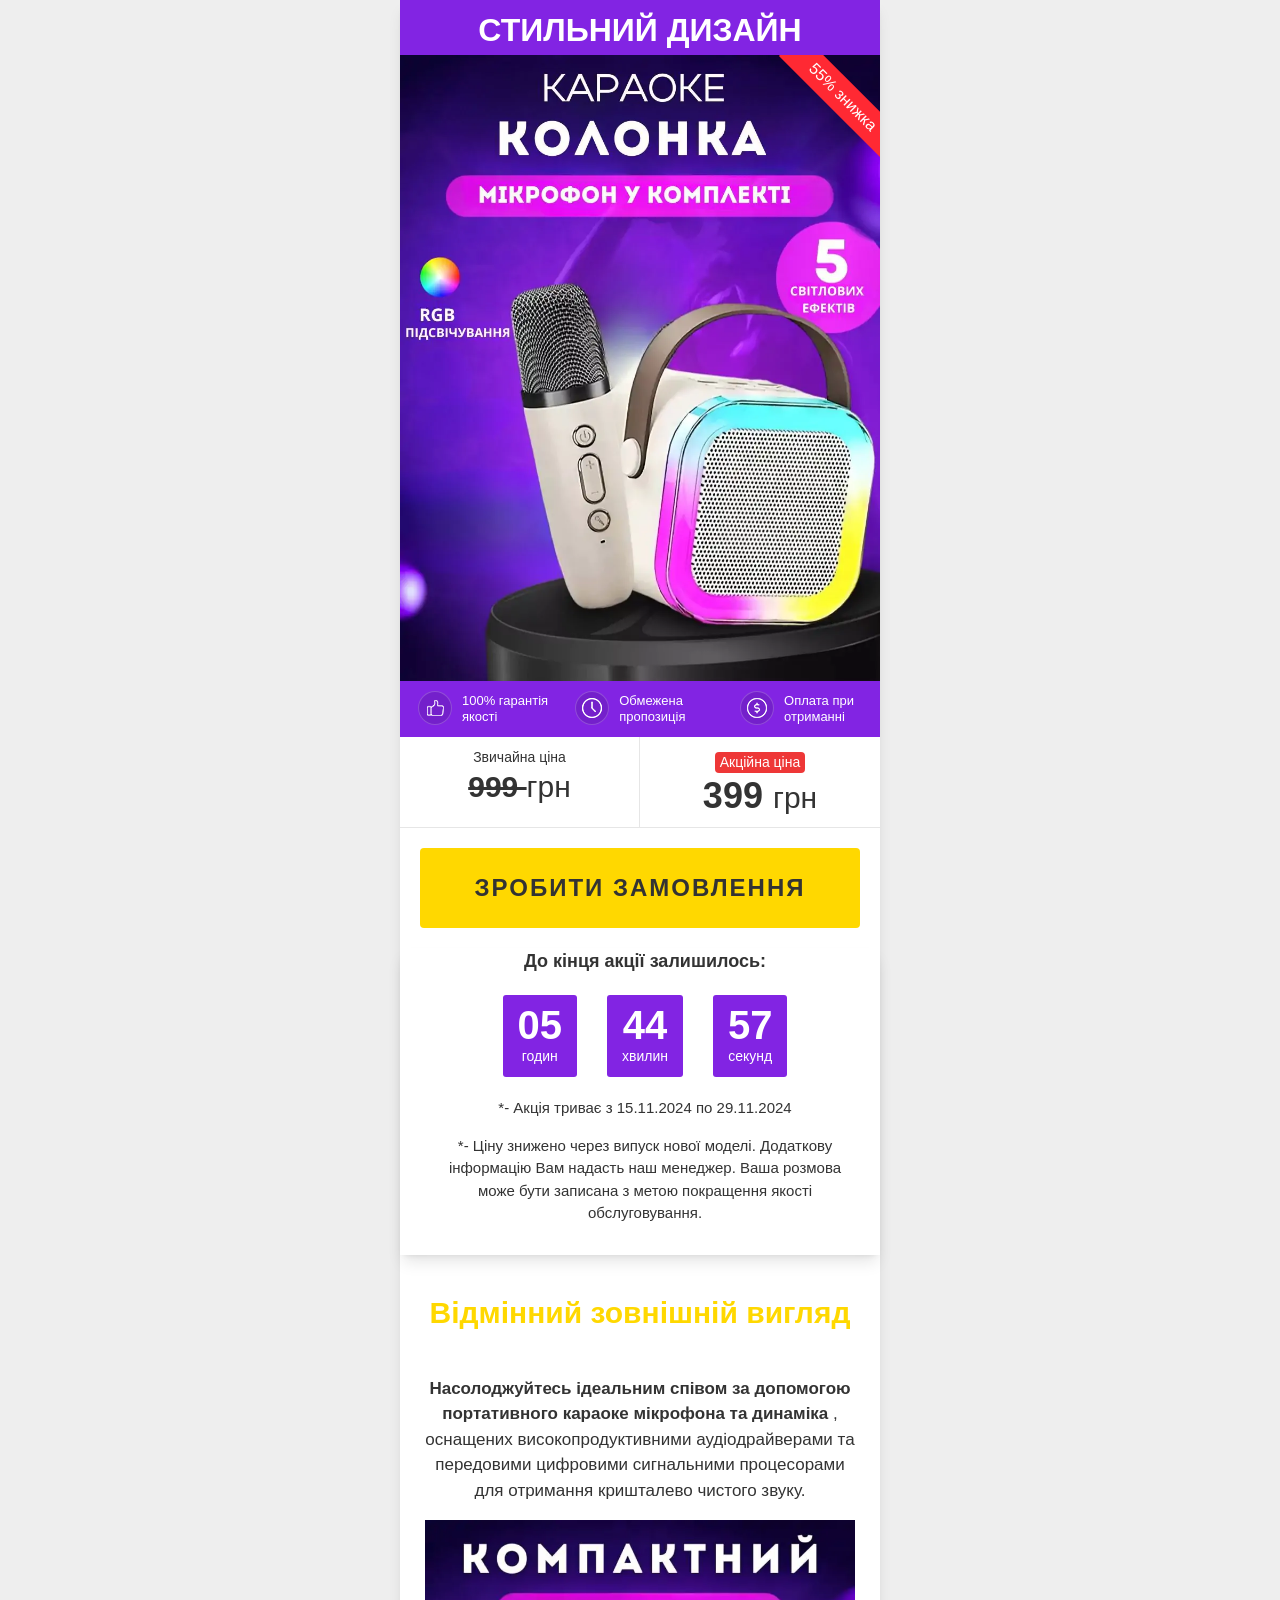
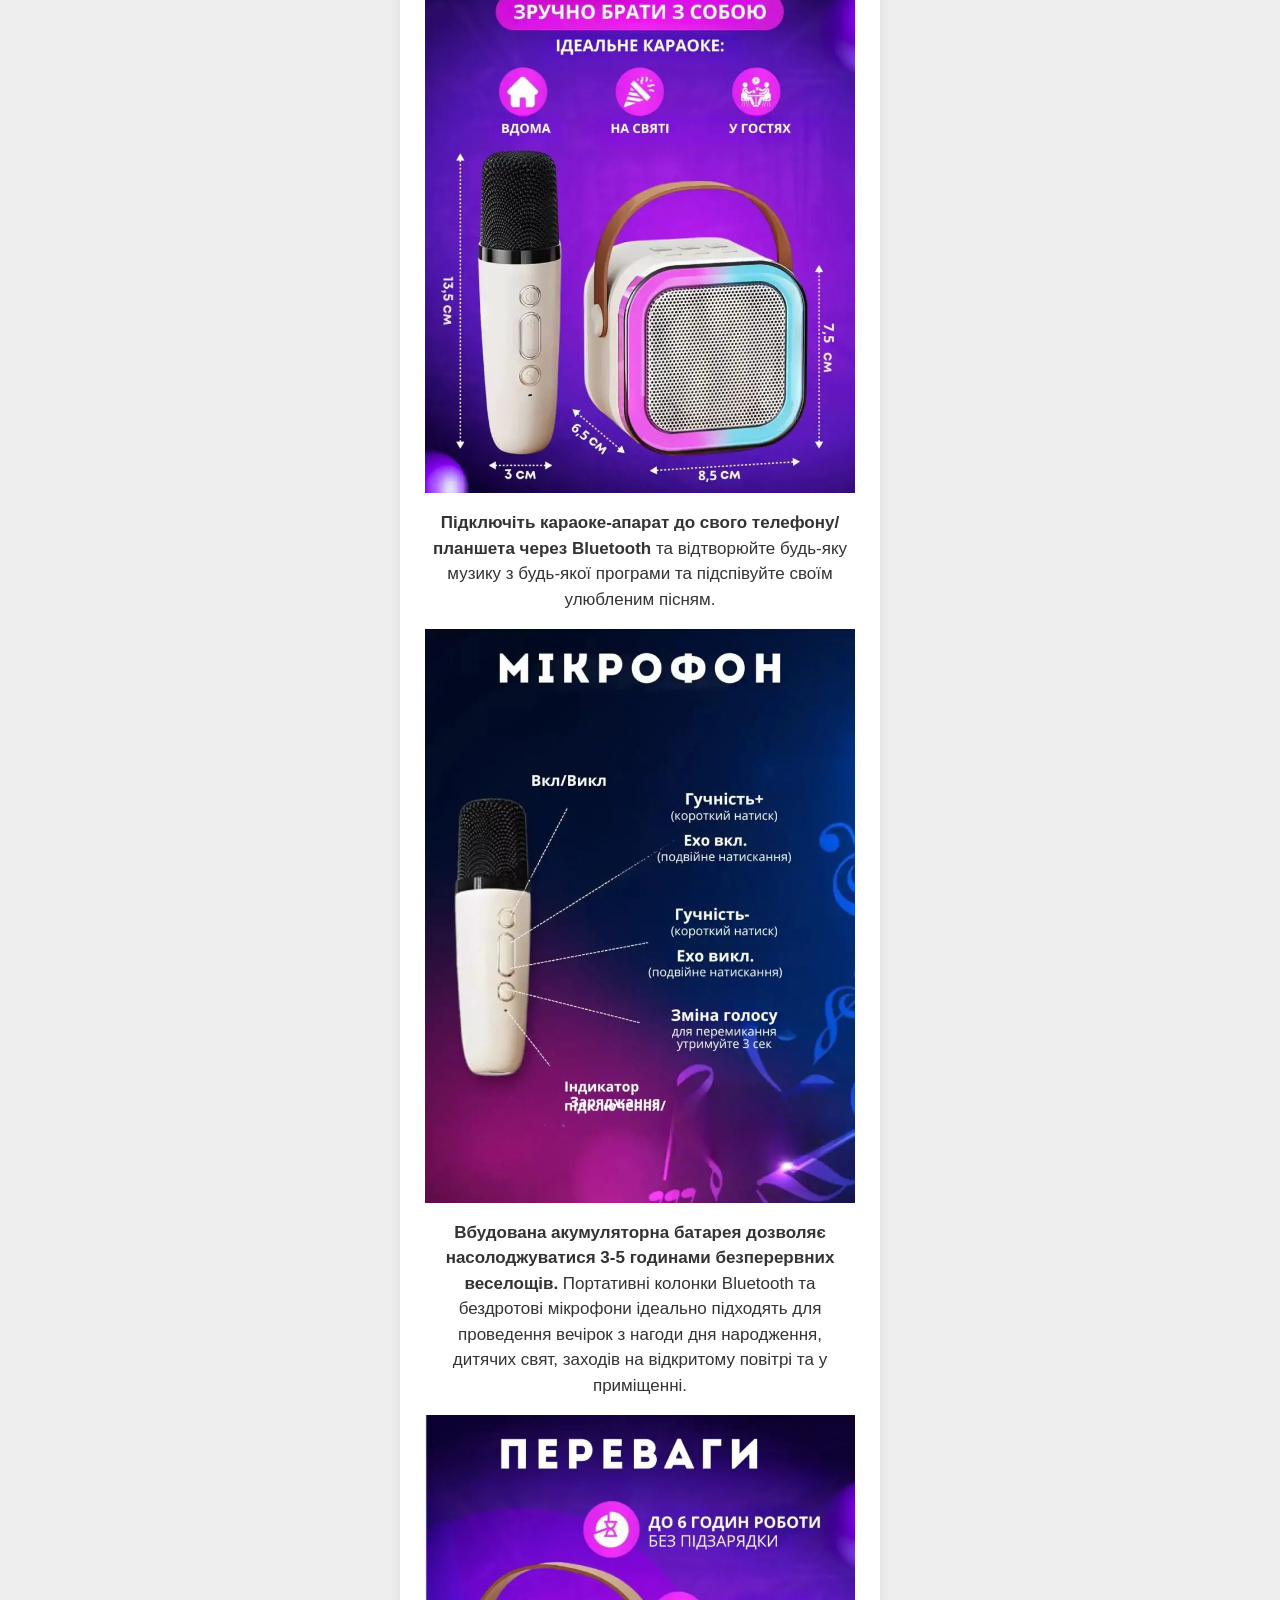
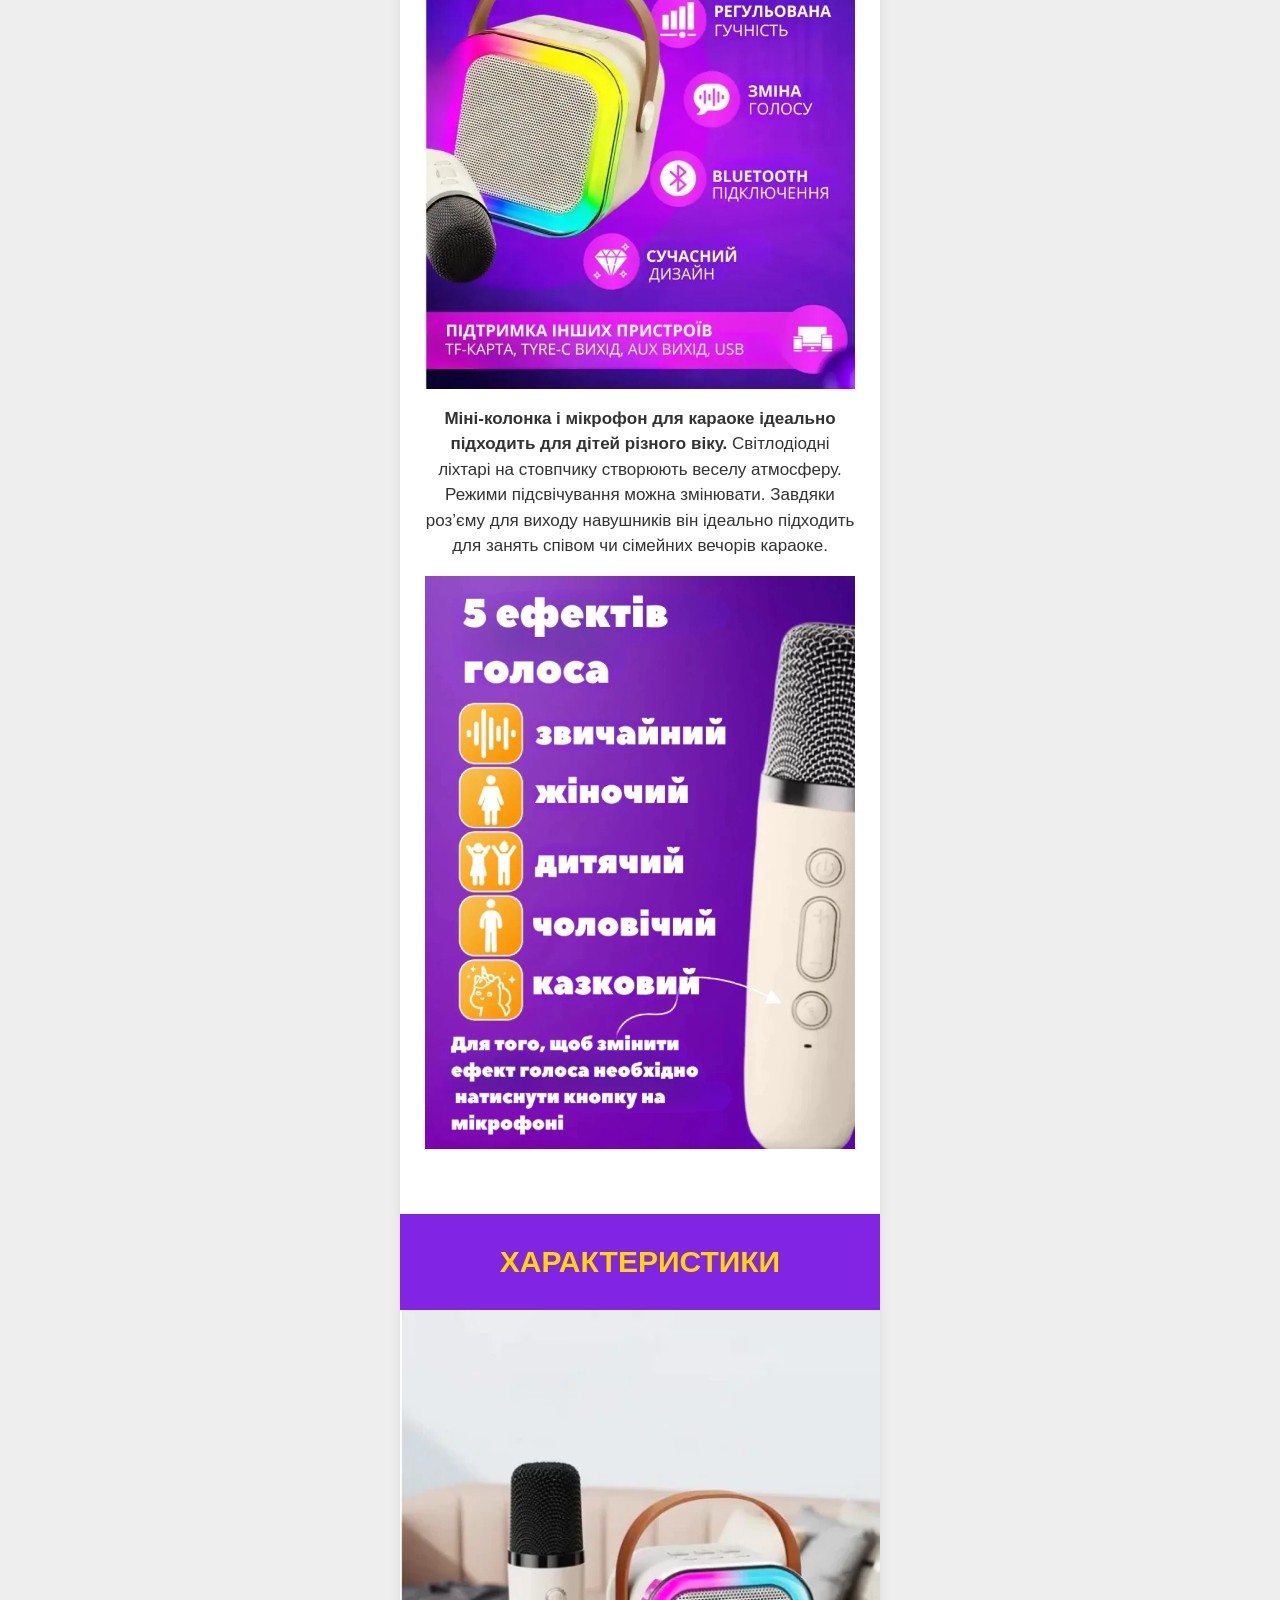
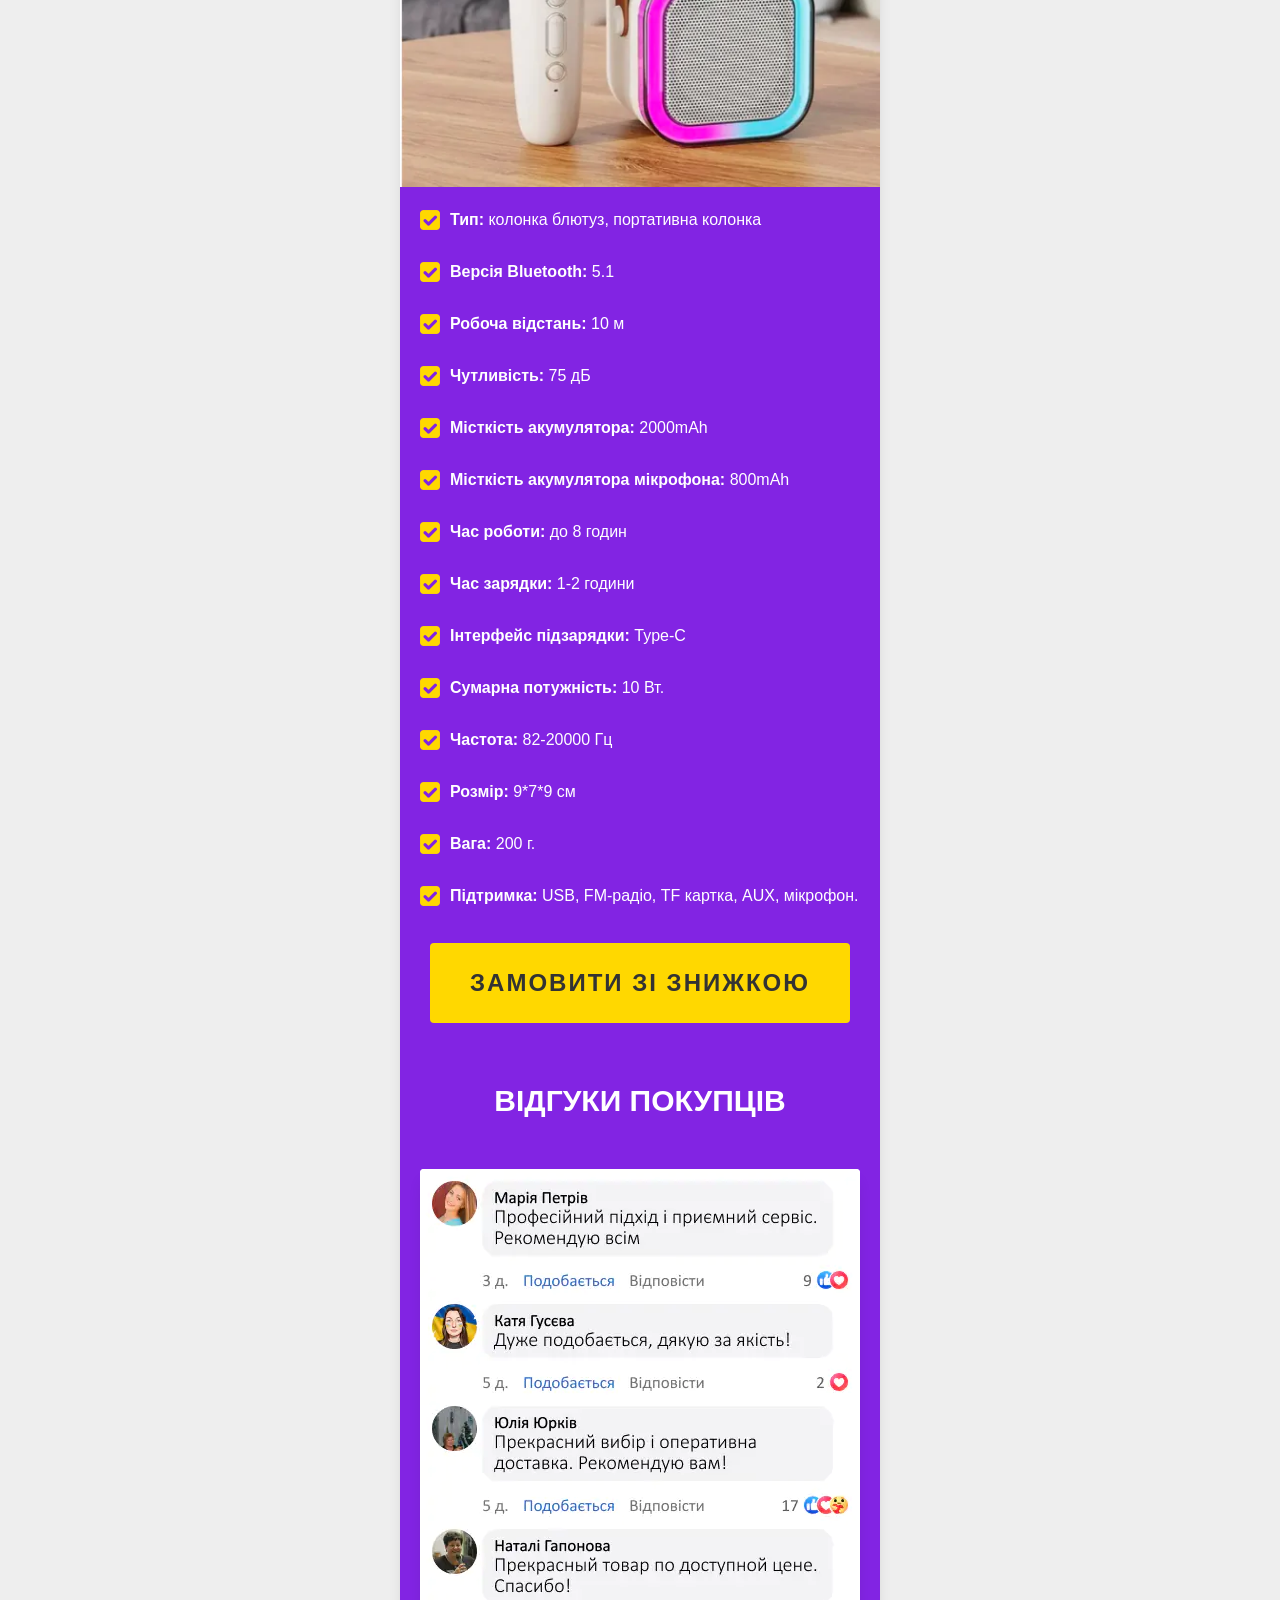
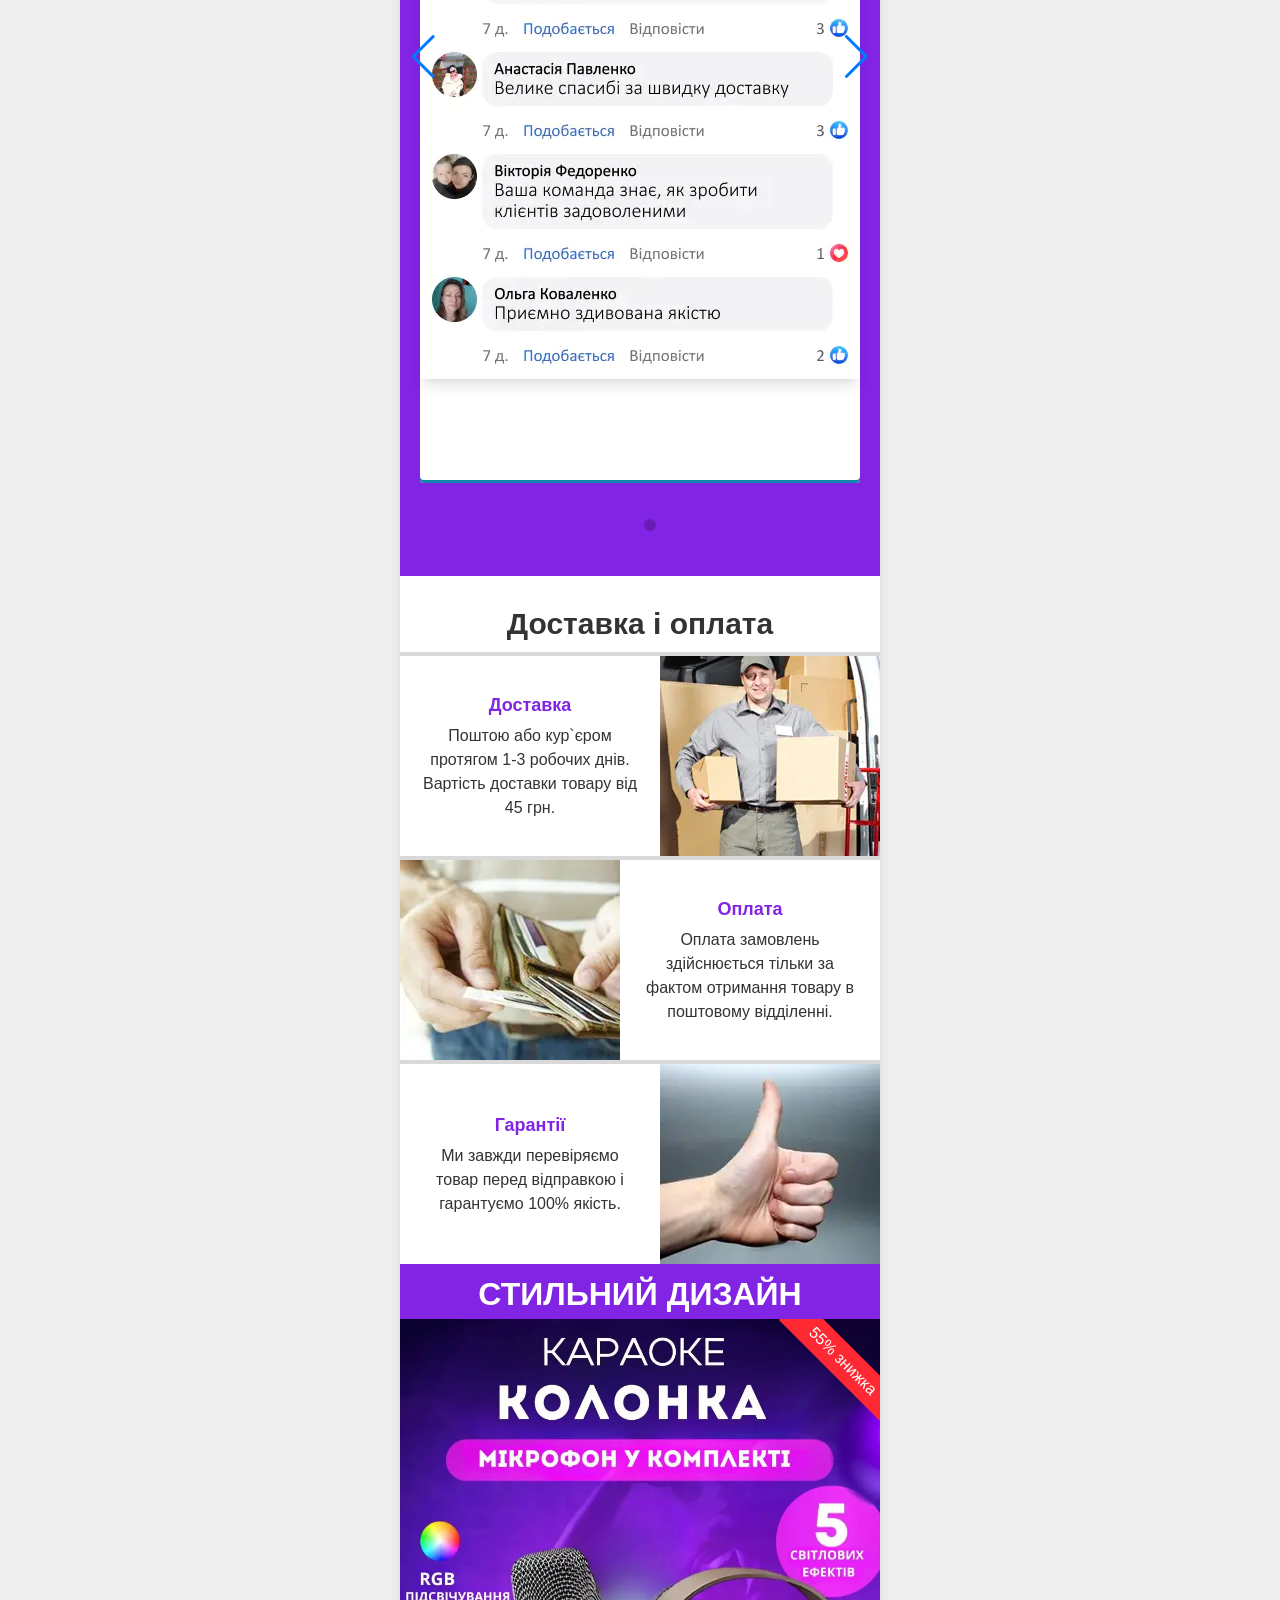
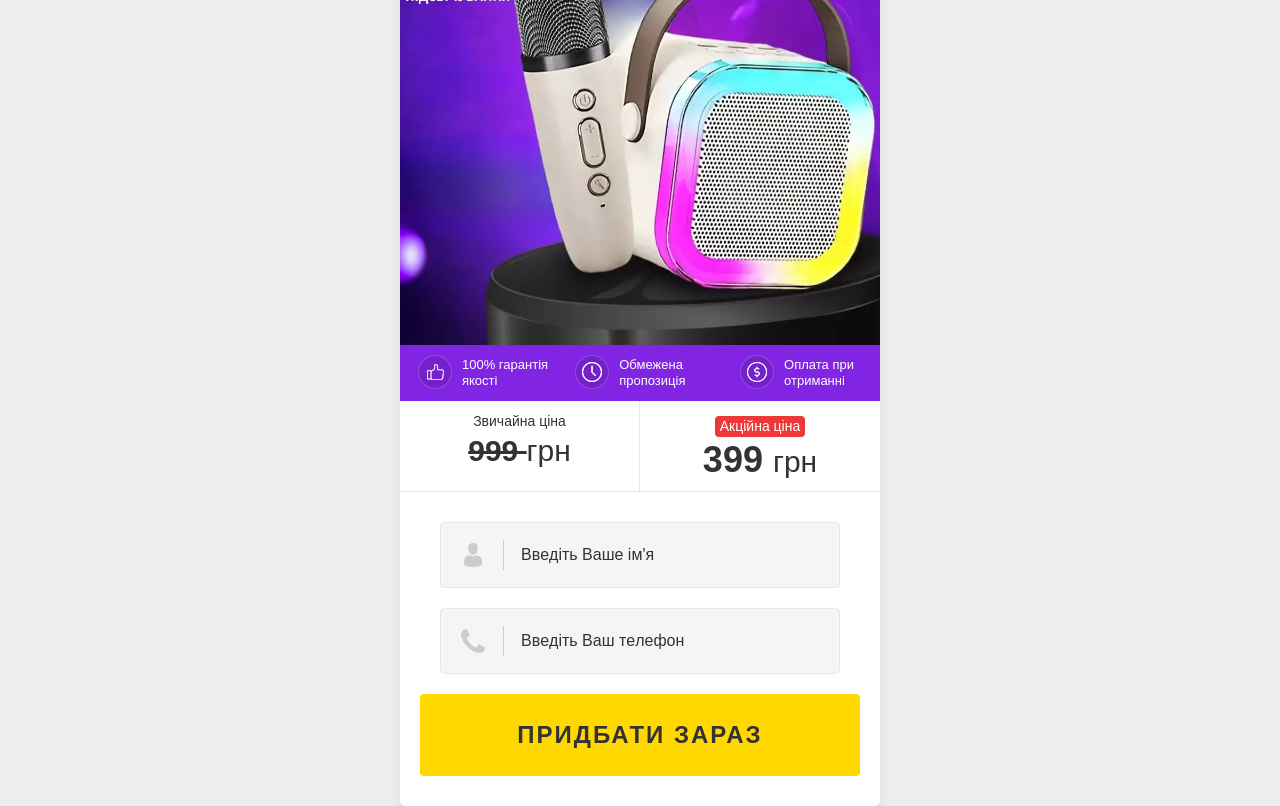
<file: index.html>
<!DOCTYPE html>
<html lang="uk">

<head>
    <meta charset="utf-8">
    <meta content="width=480" name="viewport">
    <meta http-equiv="X-UA-Compatible" content="IE=edge">
    <title>Мини караоке</title>

    <link rel="icon" href="./favicon.ico" type="image/x-icon">
    <link href="css/style.css" id="tovar-style-css" media="all" rel="stylesheet" type="text/css">
    <link href="css/swiper-bundle.min.css" id="swiper-slider-css" media="screen" rel="stylesheet" type="text/css">
    <link href="css/land-2.css" id="landing-design-css" media="screen" rel="stylesheet" type="text/css">

</head>

<body class="post-template-default single single-post postid-5072 single-format-standard">

    <div class="site" id="page">
        <div class="container-body">
            <style>
                :root {
                    --tov-main-color: #8224e3 !important;
                }
            </style>
            <div class="content-wrap">
                <div class="top-card-wrap">
                    <div class="item-card">
                        <div class="header">
                            <h1 class="product-title">
                                Стильний дизайн
                            </h1>
                        </div>
                        <div class="featured-media">
                            <div class="discount">
                                55% знижка
                            </div>
                            <picture>
                                <source sizes="(max-width: 900px) 100vw, 900px"
                                    srcset="images/1-10-e1730035610619.jpg.webp 900w, images/1-10-e1730035610619-230x300.jpg.webp 230w, images/1-10-e1730035610619-785x1024.jpg.webp 785w, images/1-10-e1730035610619-768x1002.jpg.webp 768w"
                                    type="image/webp">
                                <img alt="" class="attachment-full size-full webpexpress-processed" decoding="async"
                                    fetchpriority="high" height="1174" loading="lazy"
                                    sizes="(max-width: 900px) 100vw, 900px" src="images/1-10-e1730035610619.jpg"
                                    srcset="images/1-10-e1730035610619.jpg 900w, images/1-10-e1730035610619-230x300.jpg 230w, images/1-10-e1730035610619-785x1024.jpg 785w, images/1-10-e1730035610619-768x1002.jpg 768w"
                                    width="900">
                            </picture>
                        </div>
                        <div class="benefits_list clearfix">
                            <div class="benefit_item">
                                100% гарантія якості
                            </div>
                            <div class="benefit_item">
                                Обмежена пропозиція
                            </div>
                            <div class="benefit_item">
                                Оплата при отриманні
                            </div>
                        </div>
                        <div class="pricing-block">
                            <div class="old-price">
                                <span>
                                    Звичайна ціна
                                </span>
                                <strong>
                                    999
                                </strong>
                                <small>
                                    грн
                                </small>
                            </div>
                            <div class="new-price">
                                <span>
                                    Акційна ціна
                                </span>
                                <strong>
                                    399
                                </strong>
                                <small>
                                    грн
                                </small>
                            </div>
                        </div>
                    </div>
                    <div class="order-button margin20">
                        <a class="big-button" href="#order-form">
                            ЗРОБИТИ ЗАМОВЛЕННЯ
                        </a>
                    </div>
                    <div class="countdown">
                        <h4>
                            До кінця акції залишилось:
                        </h4>
                        <div class="value">
                            <span class="js-countdown" data-labels="день, годин, хвилин, секунд" data-timer="20700">
                            </span>
                        </div>
                        <div class="countdown-text">
                            <p>
                                *- Акція триває з 15.11.2024 по 29.11.2024
                            </p>
                            <p>
                                *- Цiну знижено через випуск нової моделi. Додаткову iнформацiю Вам надасть наш
                                менеджер. Ваша розмова може бути записана з метою покращення якостi обслуговування.
                            </p>
                        </div>
                    </div>
                </div>
                <div class="product-description">
                    <h2 class="title">
                        <strong>
                            Відмінний зовнішній вигляд
                        </strong>
                    </h2>
                    <div class="presentation-wrap">
                        <div class="presentation">
                            <p style="text-align: center;">
                                <strong>
                                    Насолоджуйтесь ідеальним співом за допомогою портативного караоке мікрофона та
                                    динаміка
                                </strong>
                                , оснащених високопродуктивними аудіодрайверами та передовими цифровими сигнальними
                                процесорами для отримання кришталево чистого звуку.
                            </p>
                            <p style="text-align: center;">
                                <picture>
                                    <source sizes="(max-width: 497px) 100vw, 497px"
                                        srcset="images/3-10-225x300.jpg.webp 225w, images/3-10-768x1024.jpg.webp 768w, images/3-10.jpg.webp 900w"
                                        type="image/webp">
                                    <img alt="" class="alignnone wp-image-5075 webpexpress-processed" decoding="async"
                                        height="663" sizes="(max-width: 497px) 100vw, 497px"
                                        src="images/3-10-225x300.jpg"
                                        srcset="images/3-10-225x300.jpg 225w, images/3-10-768x1024.jpg 768w, images/3-10.jpg 900w"
                                        width="497">
                                </picture>
                            </p>
                            <p style="text-align: center;">
                                <strong>
                                    Підключіть караоке-апарат до свого телефону/планшета через Bluetooth
                                </strong>
                                та відтворюйте будь-яку музику з будь-якої програми та підспівуйте своїм улюбленим
                                пісням.
                            </p>
                            <p style="text-align: center;">
                                <picture>
                                    <source sizes="(max-width: 493px) 100vw, 493px"
                                        srcset="images/4-9-225x300.jpg.webp 225w, images/4-9-768x1024.jpg.webp 768w, images/4-9.jpg.webp 900w"
                                        type="image/webp">
                                    <img alt="" class="alignnone wp-image-5076 webpexpress-processed" decoding="async"
                                        height="657" sizes="(max-width: 493px) 100vw, 493px"
                                        src="images/4-9-225x300.jpg"
                                        srcset="images/4-9-225x300.jpg 225w, images/4-9-768x1024.jpg 768w, images/4-9.jpg 900w"
                                        width="493">
                                </picture>
                            </p>
                            <p style="text-align: center;">
                                <strong>
                                    Вбудована акумуляторна батарея дозволяє насолоджуватися 3-5 годинами безперервних
                                    веселощів.
                                </strong>
                                Портативні колонки Bluetooth та бездротові мікрофони ідеально підходять для проведення
                                вечірок з нагоди дня народження, дитячих свят, заходів на відкритому повітрі та у
                                приміщенні.
                            </p>
                            <p style="text-align: center;">
                                <picture>
                                    <source sizes="(max-width: 486px) 100vw, 486px"
                                        srcset="images/2-10-225x300.jpg.webp 225w, images/2-10-768x1024.jpg.webp 768w, images/2-10.jpg.webp 900w"
                                        type="image/webp">
                                    <img alt="" class="alignnone wp-image-5074 webpexpress-processed" decoding="async"
                                        height="648" sizes="(max-width: 486px) 100vw, 486px"
                                        src="images/2-10-225x300.jpg"
                                        srcset="images/2-10-225x300.jpg 225w, images/2-10-768x1024.jpg 768w, images/2-10.jpg 900w"
                                        width="486">
                                </picture>
                            </p>
                            <p style="text-align: center;">
                                <strong>
                                    Міні-колонка і мікрофон для караоке ідеально підходить для дітей різного віку.
                                </strong>
                                Світлодіодні ліхтарі на стовпчику створюють веселу атмосферу. Режими підсвічування
                                можна змінювати. Завдяки роз’єму для виходу навушників він ідеально підходить для занять
                                співом чи сімейних вечорів караоке.
                            </p>
                            <p>
                                <picture>
                                    <source sizes="(max-width: 519px) 100vw, 519px"
                                        srcset="images/6706832-large-5-efektiv-holosa-225x300.png.webp 225w, images/6706832-large-5-efektiv-holosa.png.webp 768w"
                                        type="image/webp">
                                    <img alt="" class="alignnone wp-image-5079 aligncenter webpexpress-processed"
                                        decoding="async" height="692" sizes="(max-width: 519px) 100vw, 519px"
                                        src="images/6706832-large-5-efektiv-holosa-225x300.png"
                                        srcset="images/6706832-large-5-efektiv-holosa-225x300.png 225w, images/6706832-large-5-efektiv-holosa.png 768w"
                                        width="519">
                                </picture>
                            </p>
                        </div>
                    </div>
                </div>
                <div class="specifications">
                    <h2 class="title">
                        <strong>
                            ХАРАКТЕРИСТИКИ
                        </strong>
                    </h2>
                    <div class="image">
                        <picture>
                            <source sizes="(max-width: 504px) 100vw, 504px"
                                srcset="images/a0922ff2-aef0-44ef-831f-053ab15b52ac.png.webp 504w, images/a0922ff2-aef0-44ef-831f-053ab15b52ac-300x298.png.webp 300w, images/a0922ff2-aef0-44ef-831f-053ab15b52ac-150x150.png.webp 150w"
                                type="image/webp">
                            <img alt="" class="attachment-full size-full webpexpress-processed" decoding="async"
                                height="500" loading="lazy" sizes="(max-width: 504px) 100vw, 504px"
                                src="images/a0922ff2-aef0-44ef-831f-053ab15b52ac.png"
                                srcset="images/a0922ff2-aef0-44ef-831f-053ab15b52ac.png 504w, images/a0922ff2-aef0-44ef-831f-053ab15b52ac-300x298.png 300w, images/a0922ff2-aef0-44ef-831f-053ab15b52ac-150x150.png 150w"
                                width="504">
                        </picture>
                    </div>
                    <ul class="characteristics__list" role="list">
                        <li>
                            <b>
                                Тип:
                            </b>
                            <span>
                                колонка блютуз, портативна колонка
                            </span>
                        </li>
                        <li>
                            <b>
                                Версія Bluetooth:
                            </b>
                            <span>
                                5.1
                            </span>
                        </li>
                        <li>
                            <b>
                                Робоча відстань:
                            </b>
                            <span>
                                10 м
                            </span>
                        </li>
                        <li>
                            <b>
                                Чутливість:
                            </b>
                            <span>
                                75 дБ
                            </span>
                        </li>
                        <li>
                            <b>
                                Місткість акумулятора:
                            </b>
                            <span>
                                2000mAh
                            </span>
                        </li>
                        <li>
                            <b>
                                Місткість акумулятора мікрофона:
                            </b>
                            <span>
                                800mAh
                            </span>
                        </li>
                        <li>
                            <b>
                                Час роботи:
                            </b>
                            <span>
                                до 8 годин
                            </span>
                        </li>
                        <li>
                            <b>
                                Час зарядки:
                            </b>
                            <span>
                                1-2 години
                            </span>
                        </li>
                        <li>
                            <b>
                                Інтерфейс підзарядки:
                            </b>
                            <span>
                                Type-C
                            </span>
                        </li>
                        <li>
                            <b>
                                Сумарна потужність:
                            </b>
                            <span>
                                10 Вт.
                            </span>
                        </li>
                        <li>
                            <b>
                                Частота:
                            </b>
                            <span>
                                82-20000 Гц
                            </span>
                        </li>
                        <li>
                            <b>
                                Розмір:
                            </b>
                            <span>
                                9*7*9 см
                            </span>
                        </li>
                        <li>
                            <b>
                                Вага:
                            </b>
                            <span>
                                200 г.
                            </span>
                        </li>
                        <li>
                            <b>
                                Підтримка:
                            </b>
                            <span>
                                USB, FM-радіо, TF картка, AUX, мікрофон.
                            </span>
                        </li>
                    </ul>
                    <div class="order-button margin30">
                        <a class="big-button" href="#order-form">
                            ЗАМОВИТИ ЗІ ЗНИЖКОЮ
                        </a>
                    </div>
                </div>
                <div class="reviews">
                    <h3 class="title">
                        ВІДГУКИ ПОКУПЦІВ
                    </h3>
                    <div class="swiper swiper-reviews">
                        <div class="swiper-wrapper">
                            <div class="swiper-slide">
                                <div class="rev_item">
                                    <picture>
                                        <source sizes="(max-width: 440px) 100vw, 440px"
                                            srcset="images/rev2-2-2.jpg.webp 440w, images/rev2-2-2-163x300.jpg.webp 163w"
                                            type="image/webp">
                                        <img alt="" class="rev_item_image webpexpress-processed" decoding="async"
                                            height="810" loading="lazy" sizes="(max-width: 440px) 100vw, 440px"
                                            src="images/rev2-2-2.jpg"
                                            srcset="images/rev2-2-2.jpg 440w, images/rev2-2-2-163x300.jpg 163w"
                                            width="440">
                                    </picture>
                                    <div class="rev-text">
                                        <div class="rev-name">
                                            <div class="rev-author">
                                            </div>
                                        </div>
                                    </div>
                                </div>
                            </div>
                            <div class="swiper-slide">
                                <div class="rev_item">
                                    <picture>
                                        <source sizes="(max-width: 440px) 100vw, 440px"
                                            srcset="images/rev1-2-2.jpg.webp 440w, images/rev1-2-2-151x300.jpg.webp 151w"
                                            type="image/webp">
                                        <img alt="" class="rev_item_image webpexpress-processed" decoding="async"
                                            height="873" loading="lazy" sizes="(max-width: 440px) 100vw, 440px"
                                            src="images/rev1-2-2.jpg"
                                            srcset="images/rev1-2-2.jpg 440w, images/rev1-2-2-151x300.jpg 151w"
                                            width="440">
                                    </picture>
                                    <div class="rev-text">
                                        <div class="rev-name">
                                            <div class="rev-author">
                                            </div>
                                        </div>
                                    </div>
                                </div>
                            </div>
                        </div>
                        <!-- If we need pagination -->
                        <div class="swiper-button-next">
                        </div>
                        <div class="swiper-button-prev">
                        </div>
                        <div class="swiper-pagination">
                        </div>
                    </div>
                </div>
                <section class="order_info2_section">
                    <h2 class="title">
                        Доставка і оплата
                    </h2>
                    <div class="order_info_list2">
                        <div class="info_item">
                            <picture>
                                <source srcset="images/order_info2__delivery_image.jpg.webp" type="image/webp">
                                <img alt="" class="webpexpress-processed" src="images/order_info2__delivery_image.jpg">
                            </picture>
                            <div class="text_block">
                                <h4>
                                    Доставка
                                </h4>
                                <p>
                                    Поштою або кур`єром протягом 1-3 робочих днів. Вартість доставки товару від 45 грн.
                                </p>
                            </div>
                        </div>
                        <div class="info_item">
                            <picture>
                                <source srcset="images/order_info2__payment_image.jpg.webp" type="image/webp">
                                <img alt="" class="webpexpress-processed" src="images/order_info2__payment_image.jpg">
                            </picture>
                            <div class="text_block">
                                <h4>
                                    Оплата
                                </h4>
                                <p>
                                    Оплата замовлень здійснюється тільки за фактом отримання товару в поштовому
                                    відділенні.
                                </p>
                            </div>
                        </div>
                        <div class="info_item">
                            <picture>
                                <source srcset="images/order_info2__guarantee_image.jpg.webp" type="image/webp">
                                <img alt="" class="webpexpress-processed" src="images/order_info2__guarantee_image.jpg">
                            </picture>
                            <div class="text_block">
                                <h4>
                                    Гарантії
                                </h4>
                                <p>
                                    Ми завжди перевіряємо товар перед відправкою і гарантуємо 100% якість.
                                </p>
                            </div>
                        </div>
                    </div>
                </section>
                <div class="top-card-wrap">
                    <div class="item-card">
                        <div class="header">
                            <h1 class="product-title">
                                Стильний дизайн
                            </h1>
                        </div>
                        <div class="featured-media">
                            <div class="discount">
                                55% знижка
                            </div>
                            <picture>
                                <source sizes="(max-width: 900px) 100vw, 900px"
                                    srcset="images/1-10-e1730035610619.jpg.webp 900w, images/1-10-e1730035610619-230x300.jpg.webp 230w, images/1-10-e1730035610619-785x1024.jpg.webp 785w, images/1-10-e1730035610619-768x1002.jpg.webp 768w"
                                    type="image/webp">
                                <img alt="" class="attachment-full size-full webpexpress-processed" decoding="async"
                                    height="1174" loading="lazy" sizes="(max-width: 900px) 100vw, 900px"
                                    src="images/1-10-e1730035610619.jpg"
                                    srcset="images/1-10-e1730035610619.jpg 900w, images/1-10-e1730035610619-230x300.jpg 230w, images/1-10-e1730035610619-785x1024.jpg 785w, images/1-10-e1730035610619-768x1002.jpg 768w"
                                    width="900">
                            </picture>
                        </div>
                        <div class="benefits_list clearfix">
                            <div class="benefit_item">
                                100% гарантія якості
                            </div>
                            <div class="benefit_item">
                                Обмежена пропозиція
                            </div>
                            <div class="benefit_item">
                                Оплата при отриманні
                            </div>
                        </div>
                        <div class="pricing-block">
                            <div class="old-price">
                                <span>
                                    Звичайна ціна
                                </span>
                                <strong>
                                    999
                                </strong>
                                <small>
                                    грн
                                </small>
                            </div>
                            <div class="new-price">
                                <span>
                                    Акційна ціна
                                </span>
                                <strong>
                                    399
                                </strong>
                                <small>
                                    грн
                                </small>
                            </div>
                        </div>
                    </div>

                    <form id="order-form" class="order-form wpcf7-form">
    
                        <input class="wpcf7-form-control wpcf7-text wpcf7-validates-as-required field"
                                name="name" placeholder="Ввeдіть Ваше ім'я" size="40" type="text" required/>

                        <input class="wpcf7-form-control wpcf7-tel wpcf7-validates-as-required wpcf7-text wpcf7-validates-as-tel field"
                        name="phone" placeholder="Ввeдіть Вaш тeлeфoн" size="40" type="tel" required/>

                        <button class="big-button button-submit">Придбати зараз</button>
                    </form>

                </div>

                <script src="https://code.jquery.com/jquery-3.7.1.min.js" integrity="sha256-/JqT3SQfawRcv/BIHPThkBvs0OEvtFFmqPF/lYI/Cxo=" crossorigin="anonymous"></script>
                <script src="./js/my-script.js" defer></script>

                <script id="countdown-js" src="js/countdown.js" type="text/javascript"></script>
                <script id="swiper-slider-js" src="js/swiper-bundle.min.js" type="text/javascript">
                </script>
                <script id="swiper-slider-js-after" type="text/javascript">
                    const swiper = new Swiper('.swiper-reviews', {
                        // Optional parameters
                        direction: 'horizontal',
                        loop: true,

                        // If we need pagination
                        pagination: {
                            el: '.swiper-pagination',
                        },
                        navigation: {
                            nextEl: '.swiper-button-next',
                            prevEl: '.swiper-button-prev',
                        },
                    });
                </script>

            </div>
        </div>
    </div>
</body>

</html>
</file>
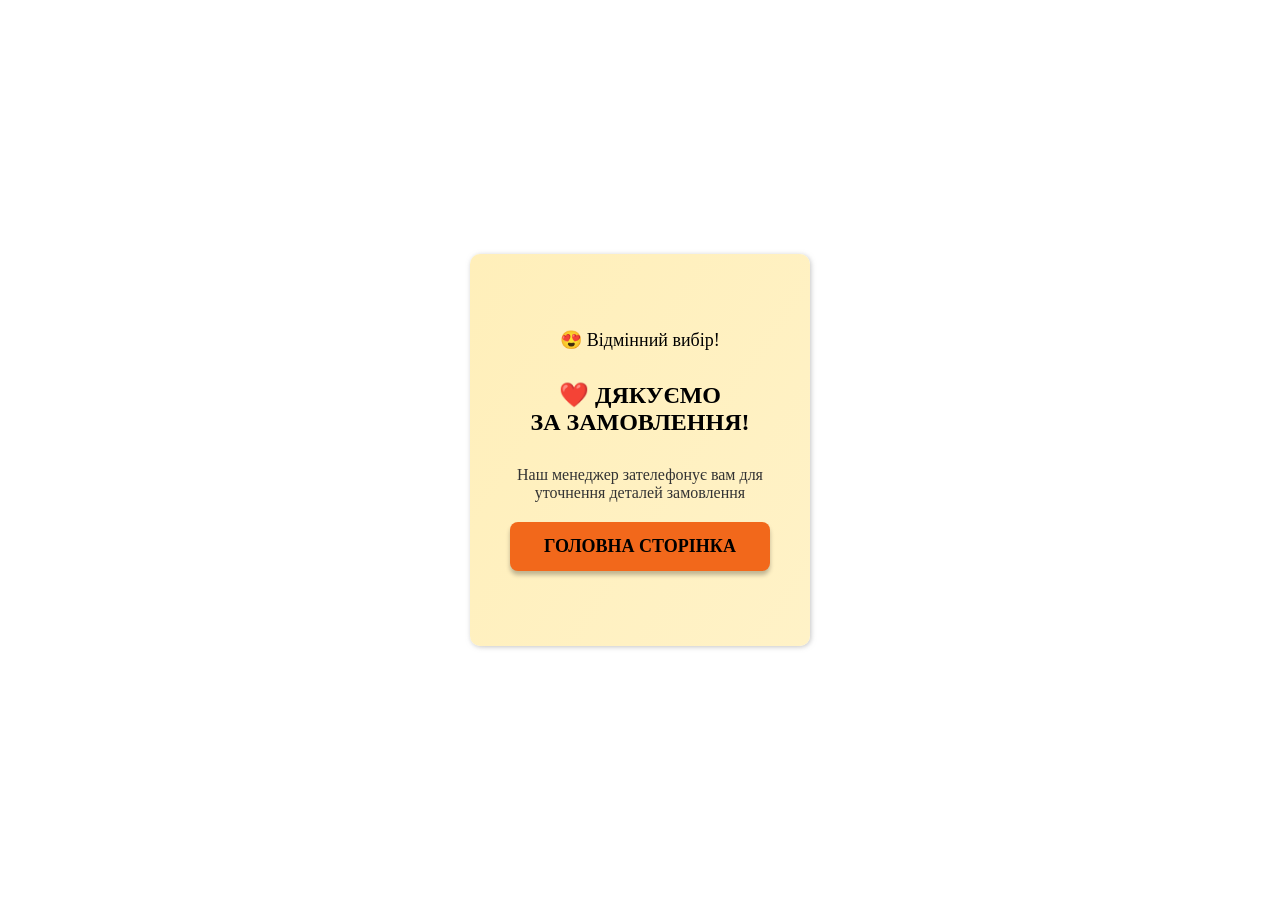
<file: thank-you-page.html>
<!DOCTYPE html><html lang="uk"><head><meta charset="UTF-8"><meta http-equiv="X-UA-Compatible" content="IE=edge"><meta name="viewport" content="width=device-width, initial-scale=1.0, maximum-scale=1.0, minimum-scale=1.0"><title>Дякуємо за вашу покупку</title>

</head><style>*{padding:0;margin:0;border:0}body{min-width:320px;overflow-x:hidden;scroll-behavior:smooth}*,*:before,*:after{-moz-box-sizing:border-box;-webkit-box-sizing:border-box;box-sizing:border-box}.thank-you{display:flex;justify-content:center;align-items:center;text-align:center;height:100vh}.thank-you__window{margin:0 auto;padding:75px 16px;max-width:340px;border-radius:10px;background:linear-gradient(123deg,#FFEFBA 0%,#FFF2C7 100%);box-shadow:1px 1px 5px 0 rgba(173,173,173,.7)}.thank-you__window h3{font-size:18px;font-weight:400}.thank-you__window h1{margin:30px 0;font-size:24px;font-weight:700;text-transform:uppercase;color:#000}.thank-you__window p{margin-bottom:20px;font-size:16px;font-weight:400;color:#333}.thank-you__window a{display:inline-block;padding:14px 4px;font-size:18px;font-weight:700;width:100%;max-width:260px;text-align:center;text-transform:uppercase;text-decoration:none;border-radius:8px;color:#000;background-color:#f2681b;box-shadow:0 4px 4px 0 #00000040;transition:opacity .2s ease-in}.thank-you__window a:hover{opacity:.8}</style><body><main><section class="thank-you"><div class="thank-you__container"><div class="thank-you__window"><h3>😍 Відмінний вибір!</h3><h1>❤️ Дякуємо </br> за замовлення!</h1><p>Наш менеджер зателефонує вам для уточнення деталей замовлення</p><a href="/">Головна сторінка</a></div></div></section></main><script>setTimeout(function(){window.location.href='/'},10000);</script></body></html
</file>
<file: css/style.css>
/*!
Theme Name: tovar
Author: Herman Zuiakov
Version: 0.1.1
Text Domain: tovar
*/

:root{
    --cr-shadow: 0 10px 15px -3px rgba(0,0,0,.1),0 4px 6px -4px rgba(0,0,0,.1);
    --tov-main-color: #149cc7;
    --tov-secondary_color: #ffd800;
}

*,
*::before,
*::after {
    box-sizing: border-box;
}

/* Remove default margin */
body,
h1,
h2,
h3,
h4,
h5,
h6,
p,
figure,
blockquote,
dl,
dd {
    margin: 0;
}

/* Remove list styles on ul, ol elements with a list role, which suggests default styling will be removed */
ul[role='list'],
ol[role='list'] {
    list-style: none;
}

/* Set core root defaults */
html, body {
    scroll-behavior: smooth;
    overscroll-behavior: none;
}


/* Set core body defaults */
body {
    min-height: 100vh;
    line-height: 1.5;
}

/* A elements that don't have a class get default styles */
a:not([class]) {
    text-decoration-skip-ink: auto;
}

/* Make images easier to work with */
img,
picture,
video,
object{
    max-width: 100%;
    height: auto;
    display: block;
}

/* Inherit fonts for inputs and buttons */
input,
button,
textarea,
select {
    font: inherit;
}

*::-webkit-input-placeholder {color: inherit; opacity: 1;}
*:-moz-placeholder {color: inherit; opacity: 1;}
*::-moz-placeholder {color: inherit; opacity: 1;}
*:-ms-input-placeholder {color: inherit; opacity: 1;}

/* Remove all animations, transitions and smooth scroll for people that prefer not to see them */
@media (prefers-reduced-motion: reduce) {
    html:focus-within {
        scroll-behavior: auto;
    }

    *,
    *::before,
    *::after {
        animation-duration: 0.01ms !important;
        animation-iteration-count: 1 !important;
        transition-duration: 0.01ms !important;
        scroll-behavior: auto !important;
    }
}


/*--------------------------------------------------------------
# Base
--------------------------------------------------------------*/

/* Typography
--------------------------------------------- */
body,
button,
input,
select,
optgroup,
textarea {
    color: #404040;
    font-family: -apple-system, BlinkMacSystemFont, "Segoe UI", Roboto, Oxygen-Sans, Ubuntu, Cantarell, "Helvetica Neue", sans-serif;
    font-size: 1rem;
    line-height: 1.5;
}

h1,
h2,
h3,
h4,
h5,
h6 {
    clear: both;
}

p {
    margin-bottom: 1.5em;
}

dfn,
cite,
em,
i {
    font-style: italic;
}

blockquote {
    margin: 0 1.5em;
}

address {
    margin: 0 0 1.5em;
}

pre {
    background: #eee;
    font-family: "Courier 10 Pitch", courier, monospace;
    line-height: 1.6;
    margin-bottom: 1.6em;
    max-width: 100%;
    overflow: auto;
    padding: 1.6em;
}

code,
kbd,
tt,
var {
    font-family: monaco, consolas, "Andale Mono", "DejaVu Sans Mono", monospace;
}

abbr,
acronym {
    border-bottom: 1px dotted #666;
    cursor: help;
}

mark,
ins {
    background: #fff9c0;
    text-decoration: none;
}

big {
    font-size: 125%;
}

body{
    font-family: ui-sans-serif,system-ui,-apple-system,BlinkMacSystemFont,Segoe UI,Roboto,Helvetica Neue,Arial,Noto Sans,sans-serif,Apple Color Emoji,Segoe UI Emoji,Segoe UI Symbol,Noto Color Emoji;
    background: linear-gradient(90deg, white 21px, transparent 1%) center, linear-gradient(white 21px, transparent 1%) center, black;
    background-size: 22px 22px;
    display: flex;
    align-items: center;
    justify-content: space-between;
    flex-direction: column;
    color: rgb(33,36,38);
}
h1,h2,h3,h4{
    text-transform: uppercase;
}
h1{
    font-size: 40px;
    font-weight: 700;
    line-height: 1.1;
}
h2{
    font-size: 36px;
    font-weight: 700;
    line-height: 1.15;
}
h3{
    font-size: 30px;
    font-weight: 700;
    line-height: 1.2;
}
h4{
    font-size: 18px;
}
h5{
    font-size: 18px;
    font-weight: 300;
}


.site-header {
    background: #1c385f;
    color: #fff;
    box-shadow: var(--cr-shadow);
    width: 100%;
}
.site-header a {
    color: #fff;
}

.site-header .container{
    width: 990px;
    max-width: 100%;
    margin: 0 auto;
    padding: 30px;
    display: flex;
    flex-wrap: wrap;
    flex-direction: row;
    align-items: center;
    align-content: center;
    justify-content: space-between;
}

.site-branding {
    display: flex;
    flex-direction: column;
    gap: 30px;
    margin: 10px auto 10px;
}
.site-branding a {
    text-decoration: none;
}
.site-branding h1 {
    margin-bottom: 0;
}
.main-navigation {
    margin: auto;
}
.main-navigation .contact{
    display: flex;
    flex-direction: row;
    justify-content: space-between;
    gap: 20px;
    flex-wrap: wrap;
}
.main-navigation .contact a {
    display: flex;
    flex-direction: row;
    text-decoration: none;
    align-items: center;
    align-content: center;
}
.contact img {
    width: 32px;
    margin-right: 15px;
}
.main-navigation .description {
    font-weight: 500;
    font-size: 14px;
}
.main-navigation .number{
    font-weight: 700;
}
.title{
    position: relative;
    padding-bottom: 20px;
    margin-bottom: 10px;
}
.title:before,
.title:after{
    content: "";
    height: 3px;
    border-radius: 5px;
    display: inline-block;
    background: #007aff;
    position: absolute;
    bottom: 0;
    left:0;
}
.title:before {
    width: 20px;
}
.title:after{
    left:30px;
    width: 80px;
}


/* General button style (reset) */

.btn {
    display: flex;
    flex: 1 0 100%;
    align-items: center;
    justify-content: center;
    background: #00a046;
    border-radius: 5px;
    min-height: 50px;
    font-size: 15px;
    font-weight: 700;
    color: #fff;
    text-shadow: 0 1px 0 rgba(0,0,0,.4);
    text-decoration: none;
    box-shadow: var(--cr-shadow);
    border: none;
    text-transform: uppercase;
    width: 90%;
    margin: 15px auto;
    cursor: pointer;
    outline: none;
    position: relative;
    -webkit-transition: all 0.3s;
    -moz-transition: all 0.3s;
    transition: all 0.3s;
}
.btn.btn-disabled{
    background: #ffb73b;
    cursor: inherit;
    color: #222;
    text-shadow: 0 1px 0 rgba(255,255,255,.6);
}
.content-wrap{
    background: #fff;
    border-radius: 5px;
    width: 480px;
    display: flex;
    flex-direction: column;
    box-shadow: var(--cr-shadow);
    position: relative;
}


.margin20{
    margin: 20px;
}
.margin30{
    margin: 30px;
}
.margin40{
    margin: 40px;
}

.single .footer{
    max-width: 480px;
    padding-top: 20px;
}

.footer .images img{
    border-radius: 5px;
    box-shadow: var(--cr-shadow);
    overflow: hidden;
    margin-bottom: 15px;
    width: 100%;
}
.footer p{
    font-size: 15px;
}
.footer {
    font-size: 12px;
    padding: 20px 0 0;
    text-align: center;
    background: #fff;
}
.footer-menu{
    list-style: none;
    padding: 0 40px 20px;
    margin: 0;
}
.footer-menu li {
    display: inline;
    padding: 0 5px;
}

.footer-subscribe-messenger{
    border-top: 1px dashed #ccc;
    background: #fcfcfc;
    padding: 10px;
    display: flex;
    flex-direction: row;
    flex-wrap: wrap;
    justify-content: space-around;
    position: sticky;
    bottom: 0;
    width: 100%;
    max-width: 100%;
    z-index: 9999;
}

.footer-subscribe-messenger.on-thanks {
    border-bottom: 1px dashed #ccc;
    background: #dbeaec;
    padding: 20px;
}
.footer-subscribe-messenger.on-thanks p{
    padding-bottom: 15px;
    font-size: 18px;
    font-weight: 500;
}
.footer-subscribe-messenger.on-thanks .text{
    font-size: 18px;
    text-transform: uppercase;
}
.footer-subscribe-messenger.on-thanks .icon{
    width: 48px;
    height: 48px;
    margin-right: 10px;
}
.single .footer-subscribe-messenger{
    width: 480px;
}
.footer-subscribe-messenger a {
    text-decoration: none;
}
.footer-subscribe-messenger p{
    width: 100%;
    text-align: center;
    padding-bottom: 5px;
    margin: 0;
}

.footer-subscribe-messenger .subscribe-button{
    all:unset;
    display: flex;
    flex-direction: row;
    align-items: center;
    cursor: pointer;
}
.footer-subscribe-messenger .icon{
    width: 24px;
    height: 24px;
    margin-right: 10px;
}
.footer-subscribe-messenger .text{
    padding: 7px 20px;
    border-radius: 5px;
    background: #0d47a1;
    color: #fff;
    font-size: 12px;
}
.viber-bg{
    background-color: #7360F2 !important;
}
.telegram-bg{
    background-color: #2AABEE !important;
}

/* Media
--------------------------------------------- */
.page-content .wp-smiley,
.entry-content .wp-smiley,
.comment-content .wp-smiley {
    border: none;
    margin-bottom: 0;
    margin-top: 0;
    padding: 0;
}

/* Make sure logo link wraps around logo image. */
.custom-logo-link {
    display: inline-block;
}

/* Captions
--------------------------------------------- */
.wp-caption {
    margin-bottom: 1.5em;
    max-width: 100%;
}

.wp-caption img[class*="wp-image-"] {
    display: block;
    margin-left: auto;
    margin-right: auto;
}

.wp-caption .wp-caption-text {
    margin: 0.8075em 0;
}

.wp-caption-text {
    text-align: center;
}

/* Galleries
--------------------------------------------- */
.gallery {
    margin-bottom: 1.5em;
    display: grid;
    grid-gap: 1.5em;
}

.gallery-item {
    display: inline-block;
    text-align: center;
    width: 100%;
}

.gallery-columns-2 {
    grid-template-columns: repeat(2, 1fr);
}

.gallery-columns-3 {
    grid-template-columns: repeat(3, 1fr);
}

.gallery-columns-4 {
    grid-template-columns: repeat(4, 1fr);
}

.gallery-columns-5 {
    grid-template-columns: repeat(5, 1fr);
}

.gallery-columns-6 {
    grid-template-columns: repeat(6, 1fr);
}

.gallery-columns-7 {
    grid-template-columns: repeat(7, 1fr);
}

.gallery-columns-8 {
    grid-template-columns: repeat(8, 1fr);
}

.gallery-columns-9 {
    grid-template-columns: repeat(9, 1fr);
}

.gallery-caption {
    display: block;
}

/*--------------------------------------------------------------
# Plugins
--------------------------------------------------------------*/

/* Jetpack infinite scroll
--------------------------------------------- */

/* Hide the Posts Navigation and the Footer when Infinite Scroll is in use. */
.infinite-scroll .posts-navigation,
.infinite-scroll.neverending .site-footer {
    display: none;
}

/* Re-display the Theme Footer when Infinite Scroll has reached its end. */
.infinity-end.neverending .site-footer {
    display: block;
}

/*--------------------------------------------------------------
# Utilities
--------------------------------------------------------------*/

/* Accessibility
--------------------------------------------- */

/* Text meant only for screen readers. */
.screen-reader-text {
    border: 0;
    clip: rect(1px, 1px, 1px, 1px);
    clip-path: inset(50%);
    height: 1px;
    margin: -1px;
    overflow: hidden;
    padding: 0;
    position: absolute !important;
    width: 1px;
    word-wrap: normal !important;
}

.screen-reader-text:focus {
    background-color: #f1f1f1;
    border-radius: 3px;
    box-shadow: 0 0 2px 2px rgba(0, 0, 0, 0.6);
    clip: auto !important;
    clip-path: none;
    color: #21759b;
    display: block;
    font-size: 0.875rem;
    font-weight: 700;
    height: auto;
    left: 5px;
    line-height: normal;
    padding: 15px 23px 14px;
    text-decoration: none;
    top: 5px;
    width: auto;
    z-index: 100000;
}

/* Do not show the outline on the skip link target. */
#primary[tabindex="-1"]:focus {
    outline: 0;
}

/* Alignments
--------------------------------------------- */
.alignleft {

    /*rtl:ignore*/
    float: left;

    /*rtl:ignore*/
    margin-right: 1.5em;
    margin-bottom: 1.5em;
}

.alignright {

    /*rtl:ignore*/
    float: right;

    /*rtl:ignore*/
    margin-left: 1.5em;
    margin-bottom: 1.5em;
}

.aligncenter {
    clear: both;
    display: block;
    margin-left: auto;
    margin-right: auto;
    margin-bottom: 1.5em;
}

/* Pages */
.page #page{
    background: #fff;
    box-shadow: var(--cr-shadow);
    display: flex;
    flex-grow: 1;
    justify-content: space-around;
    margin-right: auto;
    margin-left: auto;
    width: 1024px;
    max-width: 100%;
    flex-direction: column;
}
#page .page-content{
    padding: 30px;
}

.page-content .entry-header{
    margin-bottom: 40px;
    text-align: center;
}

.goods-catalog{
    padding: 40px 10px 20px 10px;
    display: flex;
    justify-content: space-around;
    margin-right: auto;
    margin-left: auto;
    max-width: 1024px;
    flex-wrap: wrap;
}
.goods-catalog .card{
    display: flex;
    flex-direction: column;
    flex-basis: 480px;
    max-width: 480px;
    margin-bottom: 30px;
    font-weight: 300;
    border-radius: 5px;
    box-shadow: var(--cr-shadow);
    text-align: center;
}

.goods-catalog .card img {width:100%}

@media (min-width:600px){
    .goods-catalog .card{ flex-basis: 320px; max-width: 320px; }
}
.card-title {
    font-size: 14px;
    font-weight: 600;

    padding: 5px 10px;
}
.card-title a {
    text-decoration: none;
    color: inherit;
}

.card-price {
    font-size: 16px;
    font-weight: 600;
    margin-bottom: 10px;
}
.card-price del {
    font-weight: 400;
    margin-right: 10px;
}
.card-price span {
    color: #FF2525;
}

.wpcf7-form.submitting{
    position: relative;

}
.wpcf7-form.submitting:before{
    content: '';
    position: absolute;
    left: 0;
    top: 0;
    right: 0;
    bottom: 0;
    background: #1c385f;
    z-index: 10;
}
.wpcf7-form.submitting:after{
    content: 'Зачекайте будь-ласка. Ваше замовлення обробляється';
    font-size: 30px;
    font-weight: 700;
    position: absolute;
    left:50%;
    top: 50%;
    transform: translate(-50%, -50%);
    width: 420px;
    color: #fff;
    text-shadow: 0 1px 0 rgba(0,0,0,.6);
    z-index: 20;
    text-align: center;
    line-height: 2;
}

.grecaptcha-badge { visibility: hidden; }


.anchor-buttons {
    padding: 20px;
    display: flex;
    flex-wrap: wrap;
    gap: 20px;
    justify-content: center;
}
.anchor-buttons .btn-scroll {
    width: auto;
    flex: auto;
    background: #00a6ff;
    white-space: nowrap;
    padding: 0 20px;
    margin:0;
}



.section-title{
    text-align: center;
    margin: 20px 0;
}

h5.card-title{
    min-height: 75px;
    font-size: 22px;
    font-weight: 400;
}

.gallery-images {
    margin-bottom: 10px;
}
.gallery-images img{
    display: block;
    width: 100%;
    height: 100%;
    object-fit: cover;
    aspect-ratio: 1;
}

.gallery-thumbs img{
    opacity: 0.4;
    cursor: pointer;
}
.gallery-thumbs .swiper-slide-thumb-active img{
    opacity: 1;
}

.card-upsell .card-price {
    font-size: 30px;
    font-weight: normal;
    color: #ee1562;
}
.card-upsell .card-price strong{
    font-weight: normal;
    color: #00a046;
    font-size: 36px;
}

.card-gallery{
    width: 100%;
    max-width: 300px;
    margin: 10px auto;
    position: relative;
}
.card-description {
    text-align: left;
    padding: 0 20px;
}
.card-description p {
    margin-bottom: 10px;
}
.card-description ul {
    padding-left: 15px;
    margin: 10px 0 22px;
    font-size: 14px;
    list-style: none;
}
.card-description li:before{
    height: 16px;
    width: 16px;
    display: inline-block;
    margin-right: 10px;
    background-image: url("../fonts/check.svg");
    background-size: contain;
    content: '';
    list-style: none;
}

.show-description svg{
    transform: rotate(-90deg);
    margin-left: 10px;
    transition: transform 0.3s ease-in;
}
.show-description.opened svg{
    transform: rotate(90deg);
}
.card-description .show-description{
    margin: 0 0 10px 0;
    width: 100%;
    background: #b3ced9;
}
.collapse {
    display: none;
}

.collapsing {
    position: relative;
    height: 0;
    overflow: hidden;
    transition:height .35s ease
}

@media screen and (prefers-reduced-motion: reduce) {
    .collapsing {
        transition:none
    }
}

.footer-menu ul {
    padding-left: 0;
}


.wpcf7-form select {
    -webkit-appearance: none;
    -moz-appearance: none;
    appearance: none;
    text-indent: 1px;
    text-overflow: '';
}

.wpcf7-form select::-ms-expand {
    display: none !important;
}
</file>
<file: css/land-2.css>
body {
    min-width: 480px;
    background: #eee;
    font-family: 'AvenirNextCyr', sans-serif;
    font-weight: 400;
    font-size: 16px;
    line-height: 1.5;
    color: #333;
    cursor: default;
}
.content-wrap{
    background: #fff;
}

h2 {
    font-size: 32px;
    line-height: 1.3;
}
h3 {
    font-size: 28px;
}
h1, h2, h3, h4 {
    text-transform: none;
}
h1 strong,
h2 strong,
h3 strong,
.products_count strong{
    color: var(--tov-secondary_color, #ffd800);
}

p {
    margin-bottom: 1em;
}
p:last-of-type {
    margin-bottom: 0;
}
a {
    color: #42aaef;
}
.header{
    text-align: center;
    text-transform: uppercase;
    color: #fff;
    background: var(--tov-main-color, #149cc7);
    display: flex;
    flex-direction: column-reverse;
}
.product-title{
    font-size: 32px;
    font-weight: 700;
    line-height: 40px;
    text-transform: uppercase;
    padding: 10px 0 5px;
}

.product-subtitle{
    font-size: inherit;
    letter-spacing: 2px;
    font-weight: 400;
    padding-bottom: 15px;
}

.featured-media{
    position: relative;
    overflow: hidden;
}

.featured-media .discount{
    position: absolute;
    right: 0;
    top:0;
    background: rgb(255,41,51);
    color: #fff;
    padding: 4px 30px;
    transform: rotate(45deg) translate(45px, -8px);
}
/* Benefits List */


.benefits_list {
    padding: 12px 0 12px 18px;
    background: var(--tov-main-color, #149cc7);
    color: #fff;
    display: flex;
    flex-direction: row;
}

.benefits_list .benefit_item {
    padding: 0 0 0 44px;
    font-size: 13px;
    line-height: 16px;
    position: relative;
}
.benefits_list .benefit_item:last-of-type{
    width: 150px;
}

.benefits_list .benefit_item:before {
    display: block;
    content: '';
    width: 34px;
    height: 34px;
    border: 1px solid rgba(255, 255, 255, 0.2);
    border-radius: 50%;
    background: rgba(0, 0, 0, 0.1) center no-repeat;
    position: absolute;
    top: -2px;
    left: 0;
}

.benefits_list .benefit_item:nth-child(1):before {
    background-image: url("../images/offer3__benefit1_icon.png");
}

.benefits_list .benefit_item:nth-child(2):before {
    background-image: url("../images/offer3__benefit2_icon.png");
}

.benefits_list .benefit_item:nth-child(3):before {
    background-image: url("../images/offer3__benefit3_icon.png");
}

/*   price   */

.pricing-block {
    border-bottom: 1px solid #e6e6e6;
}

.pricing-block{
    display: flex;
    line-height: 1;
    align-items: center;
}
.pricing-block > *{
    width: 50%;
    text-align: center;
    height: 90px;
}
.old-price {
    border-right: 1px solid #e6e6e6;
}

.pricing-block span {
    margin: 0 0 5px;
    font-size: 14px;
    line-height: 14px;
}
.pricing-block strong:before{
    content: "";
    display: block;
    width: 100%;
    height: 5px;
}
.pricing-block strong {
    font-size: 34px;
    font-weight: 400;
    text-transform: uppercase;
}
.pricing-block small{
    font-size: 30px;
}

.old-price strong{
    text-decoration: line-through;
    font-weight: 700;
    font-size: 30px;
    line-height: 30px;
}

.new-price span {
    padding: 2px 5px 3px;
    border-radius: 4px;
    background: #ee3737;
    color: #fff;
}

.new-price strong{
    font-weight: 700;
    font-size: 36px;
    line-height: 36px;
}

.top-features {
    margin: 25px 0;
    padding: 0;
    list-style: none;
}

.top-features li {
    margin: 0 40px 12px;
    padding: 0 0 0 32px;
    background: url("../images/offer__tick_icon.png") left 1px no-repeat;
}

.top-features li:last-child {
    margin: 0 40px;
}


.big-button {
    display: flex;
    align-items: center;
    justify-content: center;
    margin: 0 auto;
    min-height: 80px;
    border: none;
    border-radius: 4px;
    background: var(--tov-secondary_color, #ffd800);
    font-weight: 700;
    font-size: 24px;
    line-height: 80px;
    letter-spacing: 2px;
    color: #333;
    text-transform: uppercase;
    text-decoration: none;
    cursor: pointer;
    width: 100%;
}

.big-button svg {
    fill: currentColor;
    margin-right: 12px;
    width: 24px;
    height: 24px;
}


.products_count{
    margin: 20px 0 0;
    text-align: center;
}

.products_count strong{
    margin: 0 3px;
    padding: 3px 5px;
    border-radius: 4px;
    background: var(--tov-main-color, #149cc7);
    color: #fff;
}

.block-title{
    text-align: center;
}

.title{
    position: relative;
    padding-bottom: 20px;
    margin-bottom: 10px;
    text-align: center;
    font-weight: 700;
    font-size: 30px;
    line-height: 36px;
}

.title:before,
.title:after {
    display: none;
}

.number-discount{
    background: var(--tov-secondary_color, #ffd800);
    padding: 20px 0;
    margin: 20px 0;
    text-align: center;
}

.discount-list{
    margin: 10px 0 0 20px;
    padding: 0;
    font-size: 24px;
}
.discount-list li{
    padding: 5px 20px;
    font-weight: 300;
}
.discount-list strong{
    font-weight: 700;
}

.countdown{
    text-align: center;
    box-shadow: var(--cr-shadow);
    padding: 0 20px 30px 30px;
}
.countdown h4{
    margin-bottom: 20px;
}
.countdown__timer{
    display: flex;
    justify-content: center;
}
.countdown__item{
    padding: 10px 15px;
    margin: 0 15px;
    background: var(--tov-main-color, #149cc7);
    color: #fff;
    border-radius: 3px;
}
.countdown__value{
    font-size: 40px;
    font-weight: 700;
    line-height: 1;
    font-variant-numeric: tabular-nums;
}
.countdown__label{
    display: block;
    font-size: 14px;
}

.countdown-text{
    padding-top: 20px;
    font-size: 15px;
}

.product-description{
    margin: 40px 10px 10px;
}
.presentation-wrap{
    display: flex;
    flex-direction: column-reverse;
}
.presentation-wrap > *{
    margin-bottom: 15px;
}

.presentation{
    padding: 15px;
    font-size: 17px;
    line-height: 1.5;
    background: #fff;
    border-radius: 10px;
}

.features-block{
    color: #fff;
    background: #333;
    padding: 30px 10px 0;
}
.feature-item{
    display: flex;
    align-items: center;
    min-height: 150px;
    flex-direction: row;
    margin: 0 20px 20px 20px;
}
.feature-item:nth-of-type(2n){
    flex-direction: row-reverse;
}

.feature-image{
    min-width: 150px;
    max-width: 150px;
    border-radius:4px;
    border: 3px solid #fff;
    background: #fff;
}

.feature-text{
    padding: 10px;
}
.feature-title{
    padding-bottom: 3px;
    text-transform: none;
    font-size: 15px;
    font-weight: bold;
}
.feature-description{
    font-size: 15px;
    margin: 0;
}

.steps-block {
    padding: 30px 0 30px 0;
}

.steps-list{
    padding: 0 30px;
}
.steps-item{
    display: flex;
    flex-direction: row;
    margin-bottom: 32px;
    position: relative;
    justify-content: space-around;
    align-items: center;
}
.steps-item:nth-of-type(2n){
    flex-direction: row-reverse;
}
.steps-item:not(:last-child):after{
    content: '';
    width: 180px;
    height: 3px;
    background: url(../images/benef2_item.png) 0 50% repeat;
    transform: rotate(30deg);
    position: absolute;
    bottom: -20px;
    left: 120px;
    z-index: 1;
}
.steps-item:nth-child(2n):after{
    transform: rotate(-30deg);
    right: 120px;
}
.steps-item:last-child{
    margin-bottom: 0;
}
.steps-item .img{
    min-width: 166px;
    width: 166px
}
.steps-item .img img {
    display: block;
    margin: 0 auto;
    border-radius: 50%;
    box-shadow: 0 0 30px 0 rgba(0,0,0,0.3);
    position: relative;
    z-index: 2;
}
.steps-item > p{
    padding: 0 0 0 26px;
    margin: 1em 0;
}
.steps-item > p >span {
    display: block;
    font-weight: 700;
    font-size: 24px;
    line-height: 1.2em;
}
.steps-item:nth-child(2n) > p{
    padding: 0 26px 0 0;
    text-align: right;
}


.specifications {
    background: var(--tov-main-color, #149cc7);
    color: #fff;
}
.specifications .title{
    margin: 30px 10px 10px;
}

.video-presentation,
.rev_item_image{
    border-radius: 15px;
    box-shadow: var(--cr-shadow);
    overflow: hidden;
}

.characteristics__list {
    padding: 5px 0;
    background: var(--tov-main-color, #149cc7);
}
.characteristics-icon{
    margin-right: 12px;
    height: 41px;
    width: 41px;
    display: inline-block;
}
.characteristics__list li {
    margin: 0 0 12px;
    padding: 0 20px 16px 50px;
    background: url("../images/yellow_tick_icon.png") 20px 2px no-repeat;
    color: #fff;
    position: relative;
}

.characteristics__list li:last-child {
    margin: 0;
    padding: 0 20px 0 50px;
}

.characteristics__list li.custom-icon{
    padding-left: 0;
    background: none;
}

.characteristics__list li:before {
    display: block;
    content: '';
    width: 100%;
    height: 4px;
    /* background: url("../images/list1__separator.png") center no-repeat; */
    position: absolute;
    bottom: 0;
    left: 0;
}

.characteristics__list li:last-child:before {
    display: none;
}

.reviews {
    background: var(--tov-main-color, #149cc7);
    color: #fff;
    padding: 30px 0;
}

.reviews .title{
    margin-bottom: 30px;
}
.reviews > .swiper-slide{
    margin-bottom: 30px;
}
.reviews > .swiper-slide:last-of-type{
    margin-bottom: 0;
}
.rev_item{
    background: #fff;
    box-shadow: 0 -3px 0 #1185a9 inset;
    border-radius: 4px;
    color: #333;
    margin: 0 20px;
}

.rev_item_image{
    min-width: 100%;
    border-radius: 4px 4px 0 0;
    object-fit: cover;
}

.rev-text{
    text-align: center;
    padding: 20px 20px 40px;
    display: flex;
    flex-direction: column-reverse;
}

.rev-name{
    margin-bottom: 20px;
}

.rev-author{
    font-size: 16px;
    font-weight: 700;
    margin-top: 10px;
    display: inline-block;
}

.swiper-pagination-bullet {
    width: 12px;
    height: 12px;
}

.swiper-pagination-bullet-active{
    background: var(--tov-main-color, #149cc7);
}


/*   order info   */

.order_info2_section {
    padding: 30px 0 0;
}

.order_info2_section h2.title {
    padding: 0 20px;
}

.order_info_list2 .info_item {
    display: table;
    width: 100%;
    height: 204px;
    border-top: 4px solid #d9d9d9;
    position: relative;
}

.order_info_list2 .info_item img {
    display: block;
    width: 220px;
    position: absolute;
    top: 0;
    right: 0;
}

.order_info_list2 .info_item:nth-child(even) img {
    right: auto;
    left: 0;
}

.order_info_list2 .info_item .text_block {
    display: table-cell;
    vertical-align: middle;
    padding: 0 240px 0 20px;
    text-align: center;
}

.order_info_list2 .info_item:nth-child(even) .text_block {
    padding: 0 20px 0 240px;
}

.order_info_list2 .info_item h4 {
    margin: 0 0 5px;
    font-weight: 700;
    color: var(--tov-main-color, #149cc7);
}


.contact-form{
    padding: 0 0 10px;
}

.form-txt{
    text-align: center;
    padding-bottom: 20px;
}


.wpcf7-form{
    margin: 30px 0 30px;
    display: flex;
    flex-direction: column;
    align-items: center;
    padding: 0 20px;
}

.wpcf7-form select,
.wpcf7-form input {
    display: block;
    margin: 0 auto 20px;
    padding: 0 20px 0 80px;
    width: 400px;
    height: 66px;
    border: 1px solid #e6e6e6;
    border-radius: 4px;
    background-color: #f5f5f5;
    font-family: 'AvenirNextCyr', sans-serif;
    font-weight: 400;
    font-size: 16px;
    color: #333;
}
.wpcf7-form input[name="name"] {
    background-image: url(../images/offer__name_icon.png);
    background-position: 23px center;
    background-repeat: no-repeat;
}

.wpcf7-form input[name="phone"] {
    background-image: url(../images/offer__phone_icon.png);
    background-position: 20px center;
    background-repeat: no-repeat;
}

.wpcf7-form-control-wrap{
    width: 100%;
}

.footer { padding: 0; }
</file>
